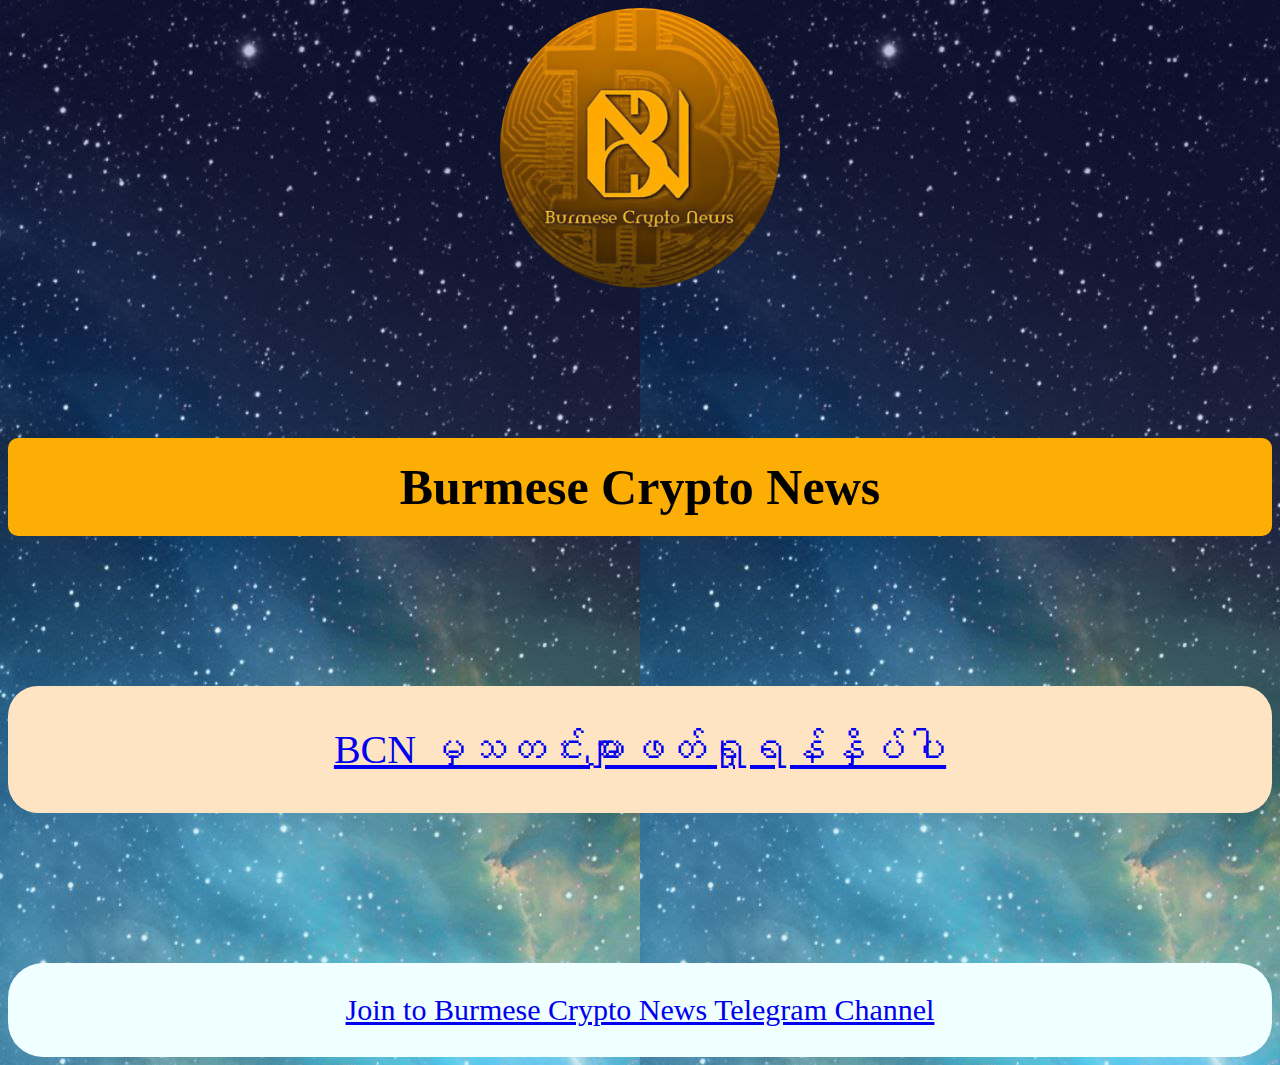
<file: index.html>
<!DOCTYPE html>
<html>
<head>
    <link rel="stylesheet" href="style.css">
    <title>Burmese Crypto News</title>
</head>
<body>
 <div class="continer">
    <div>
       <img src="photo_2024-10-26_20-23-07.jpg" class="img">
       <h1 class="bcn">Burmese Crypto News</h1>
    </div>
    <div class="b">
      <a href="index2.html"> BCN မှသတင်းများဖတ်ရှုရန်နှိပ်ပါ </a>
    </div>
     <div class="tele">
       <a href="https://t.me/+-MYREbm6ltJhODBl"> Join to Burmese Crypto News Telegram Channel</a>
     </div>
    </div>
</body>
</html>
</file>
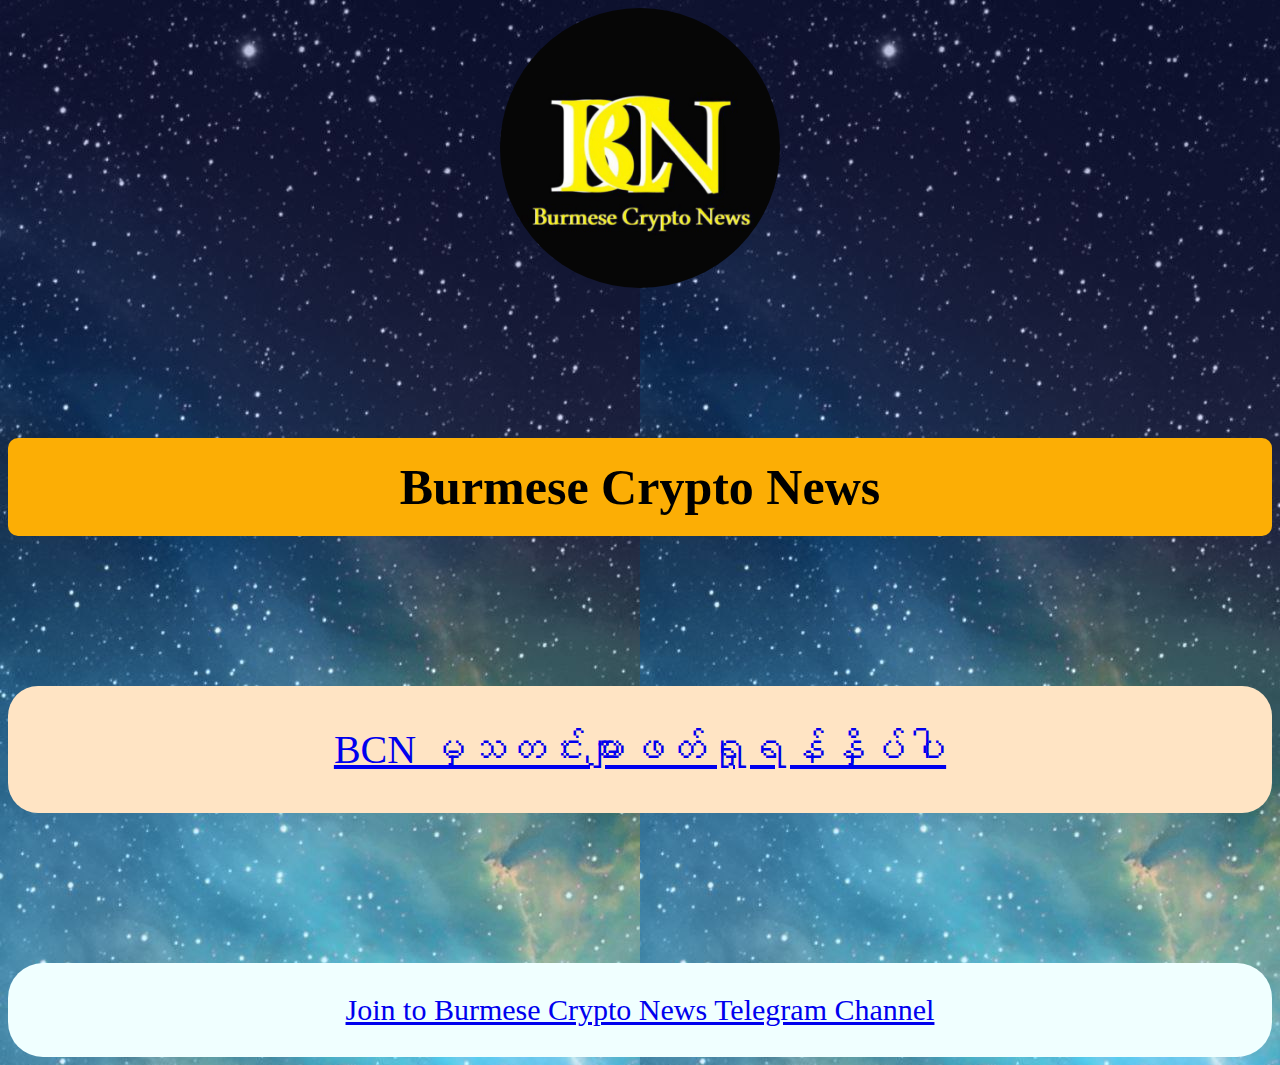
<file: Burmese Crypto News.html>
<!DOCTYPE html>
<html>
<head>
    <link rel="stylesheet" href="style.css">
    <title>Burmese Crypto News</title>
</head>
<body>
 <div class="continer">
    <div>
       <img src="photo_2024-10-12_19-07-28.jpg" class="img">
       <h1 class="bcn">Burmese Crypto News</h1>
    </div>
    <div class="b">
      <a href="index2.html"> BCN မှသတင်းများဖတ်ရှုရန်နှိပ်ပါ </a>
    </div>
     <div class="tele">
       <a href="https://t.me/+-MYREbm6ltJhODBl"> Join to Burmese Crypto News Telegram Channel</a>
     </div>
    </div>
<!-- Code injected by live-server -->
<script>
	// <![CDATA[  <-- For SVG support
	if ('WebSocket' in window) {
		(function () {
			function refreshCSS() {
				var sheets = [].slice.call(document.getElementsByTagName("link"));
				var head = document.getElementsByTagName("head")[0];
				for (var i = 0; i < sheets.length; ++i) {
					var elem = sheets[i];
					var parent = elem.parentElement || head;
					parent.removeChild(elem);
					var rel = elem.rel;
					if (elem.href && typeof rel != "string" || rel.length == 0 || rel.toLowerCase() == "stylesheet") {
						var url = elem.href.replace(/(&|\?)_cacheOverride=\d+/, '');
						elem.href = url + (url.indexOf('?') >= 0 ? '&' : '?') + '_cacheOverride=' + (new Date().valueOf());
					}
					parent.appendChild(elem);
				}
			}
			var protocol = window.location.protocol === 'http:' ? 'ws://' : 'wss://';
			var address = protocol + window.location.host + window.location.pathname + '/ws';
			var socket = new WebSocket(address);
			socket.onmessage = function (msg) {
				if (msg.data == 'reload') window.location.reload();
				else if (msg.data == 'refreshcss') refreshCSS();
			};
			if (sessionStorage && !sessionStorage.getItem('IsThisFirstTime_Log_From_LiveServer')) {
				console.log('Live reload enabled.');
				sessionStorage.setItem('IsThisFirstTime_Log_From_LiveServer', true);
			}
		})();
	}
	else {
		console.error('Upgrade your browser. This Browser is NOT supported WebSocket for Live-Reloading.');
	}
	// ]]>
</script>
</body>
</html>
</file>
<file: style.css>
.img {
    width: 280px;
    height: 280spx;
    border-radius: 150px;
    border-color: 10px solid yellow;
    margin: auto;
    display: flex;
    justify-content: center;
   
}
body {
    background-image: url(photo_2024-10-27_12-55-00\ \(2\).jpg);
    
}
.l {
    font-size: 20px;
    color: aliceblue;
}
   
    
    

.bcn {
    background-color: rgb(252, 174, 5);
    border-radius: 10px;
    text-align: center;
    margin: 150px 0;
    font-size: 50px;
    padding: 20px;
}
.tele {
    
   background-color: azure;
   padding: 30px;
   border-radius: 35px;
   text-align: center;
   font-size: 30px;
   outline: none;
   color: blue;
}
.b {
    padding: 40px;
    background-color: bisque;
    border-radius: 30px;
    text-align: center;
    margin-bottom: 150px;
    font-size: 40px;
    outline: none;
   
}
.b2 {
    font-size: 50px;
    text-align: center;
    background-color:  rgb(252, 174, 5);
    padding: 10px;
}
.m {
    font-size: 50px;
}
.in {
    font-size: 60px;
    color: black;
    background-color: red;
    margin-bottom: 30px;
    border-radius: 10px;
    text-align: center;
}
</file>
